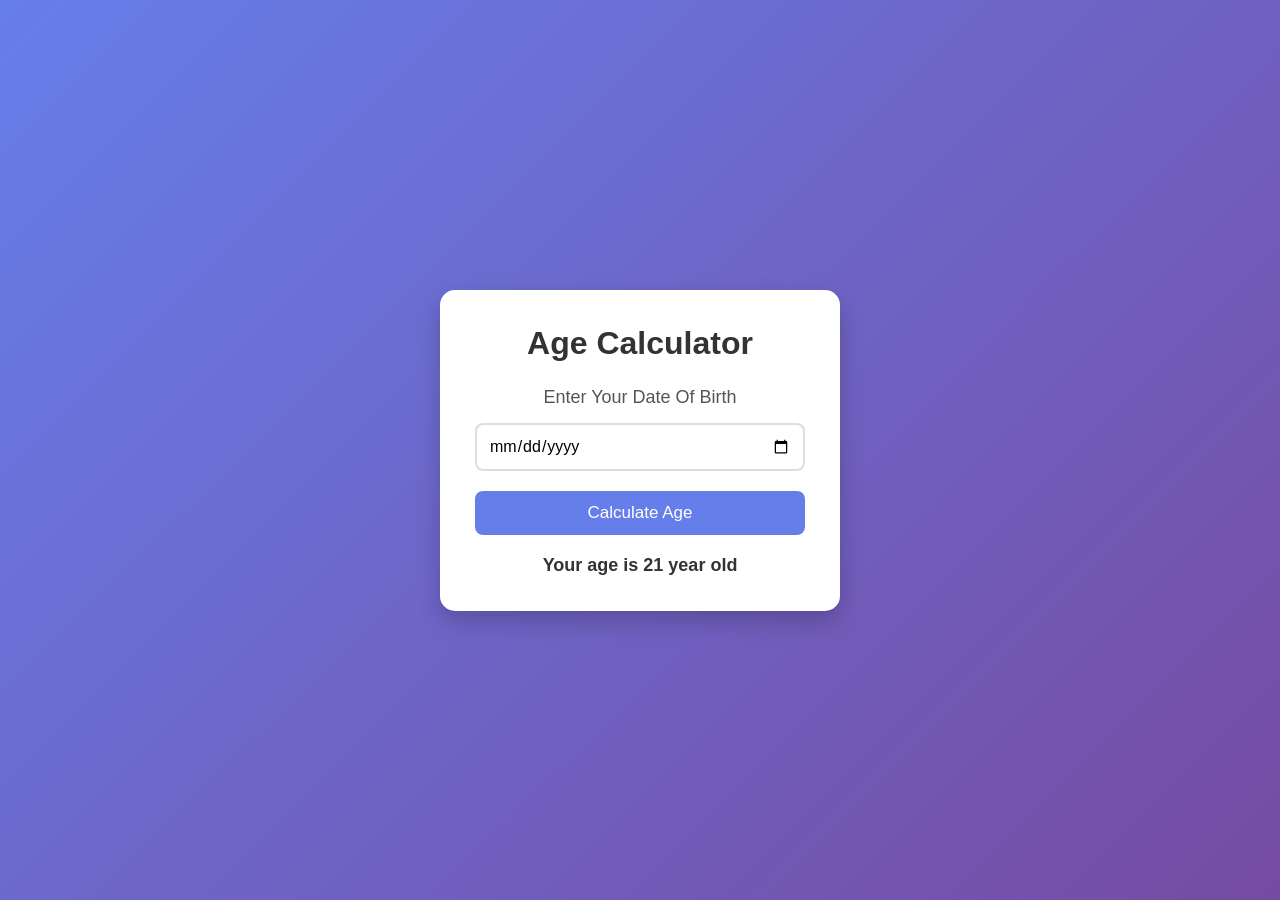
<file: Age Calculator/index.html>
<!DOCTYPE html>
<html lang="en">
<head>
    <meta charset="UTF-8">
    <meta name="viewport" content="width=device-width, initial-scale=1.0">
    <title>Age Calculator</title>
    <link rel="stylesheet" href="style.css">
</head>
<body>
    <div class="container">
        <h1>Age Calculator</h1>
        <label for="birthday"> Enter Your Date Of Birth</label>
        <input type="date" id="birthday" name="birthday">
        <button id="btn"> Calculate Age</button>
        <p id="result"> Your age is 21 year old  </p>
    </div>



     <script src="script.js"></script>
</body>
</html>
</file>
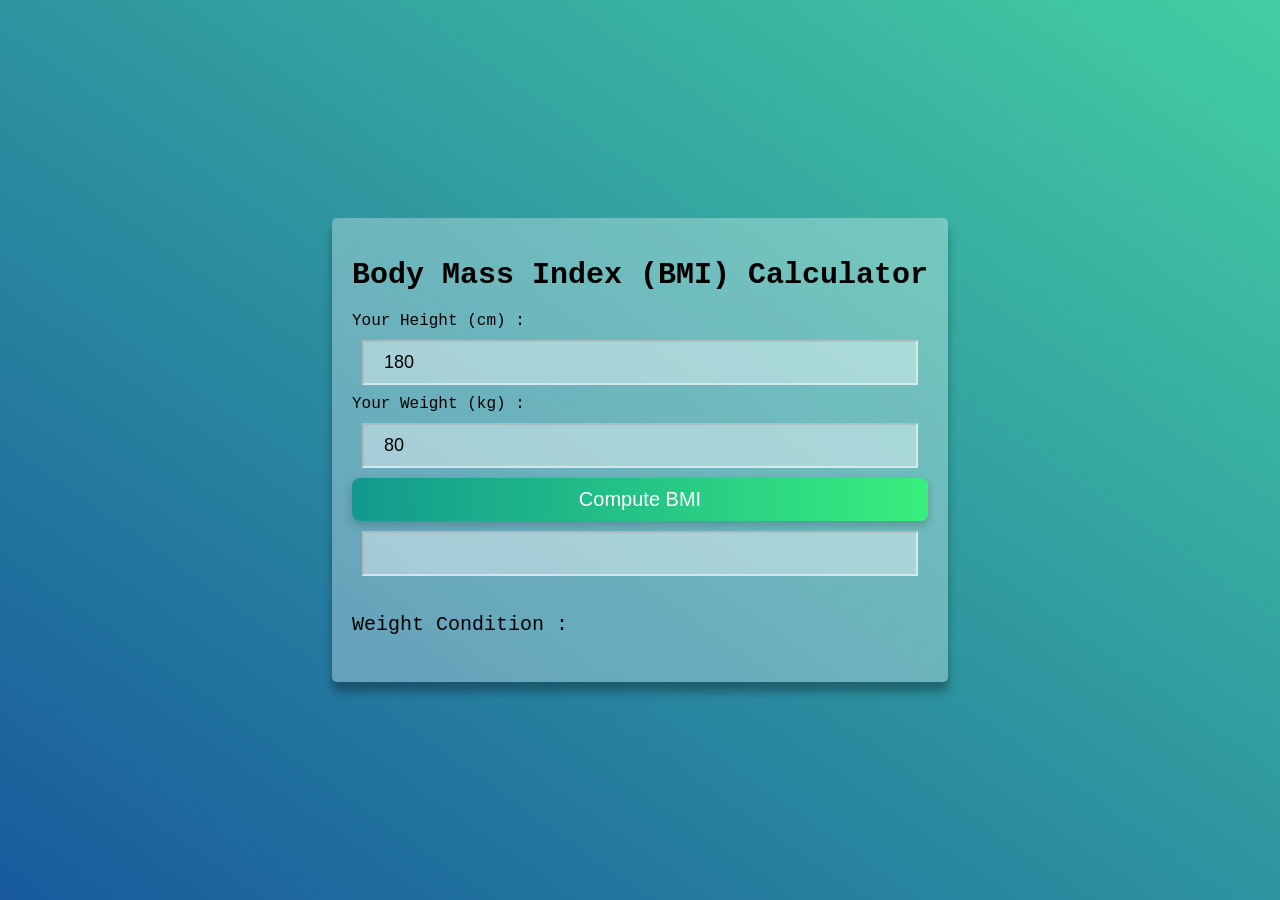
<file: BMI calculator/index.html>
<!DOCTYPE html>
<html lang="en">

<head>
    <meta charset="UTF-8">
    <meta name="viewport" content="width=device-width, initial-scale=1.0">
    <title>BMI Calculator</title>
    <link rel="stylesheet" href="style.css">
</head>

<body>
    <div class="container">
        <h1 class="heading"> Body Mass Index (BMI) Calculator</h1>
        Your Height (cm) :
        <input type="number" class="input" id="height" value="180" placeholder="Enter Your Height In cm">
        Your Weight (kg) :
        <input type="number" class="input" id="weight" value="80" placeholder="Enter Your Weight In kg">
        <button class="btn" id="btn"> Compute BMI </button>
        <input disabled type="text" class="input" id="bmi-result">
        <h4 class="info-text"> Weight Condition : 
        <span id="weight-condition"></span></h4>
    </div>





    <script src="script.js"></script>
</body>

</html>
</file>
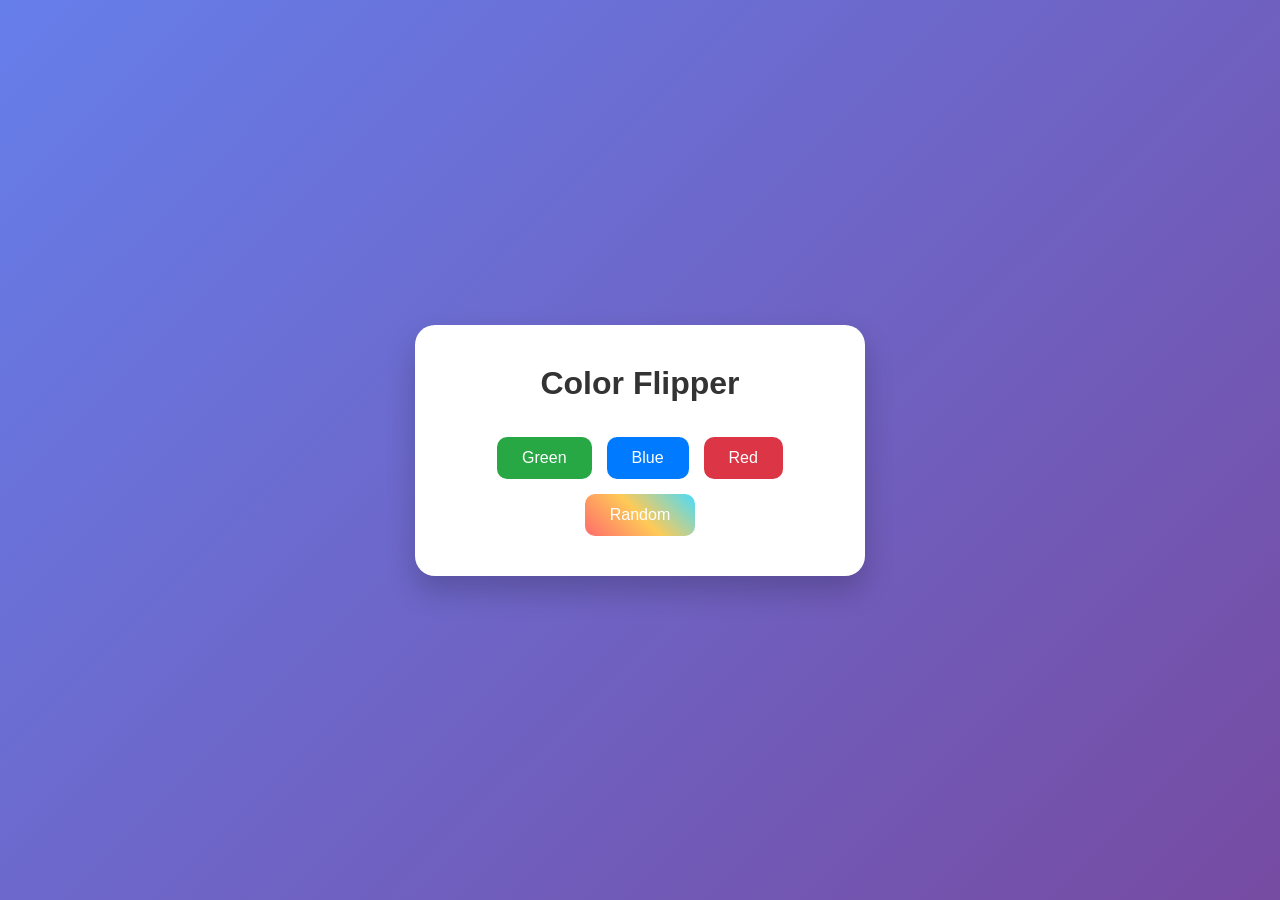
<file: color flipper/index.html>
<!DOCTYPE html>
<html lang="en">
<head>
    <meta charset="UTF-8">
    <meta name="viewport" content="width=device-width, initial-scale=1.0">
    <title>Color Flipper</title>
    <link rel="stylesheet" href="style.css">
    <link rel="icon" href="data:,">
</head>
<body>

    <div class="container">

        <h1> Color Flipper</h1>
        <div class="Btngroup">
            <button id="green" onclick=" setColor(`green`)">Green</button>
            <button id="blue" onclick=" setColor(`blue`)">Blue</button>
            <button id="red" onclick=" setColor(`red`)">Red</button>
            <button id="random" onclick=" randomColor()">Random</button>
        </div>
    </div>



    <script src="script.js"></script>
</body>
</html>
</file>
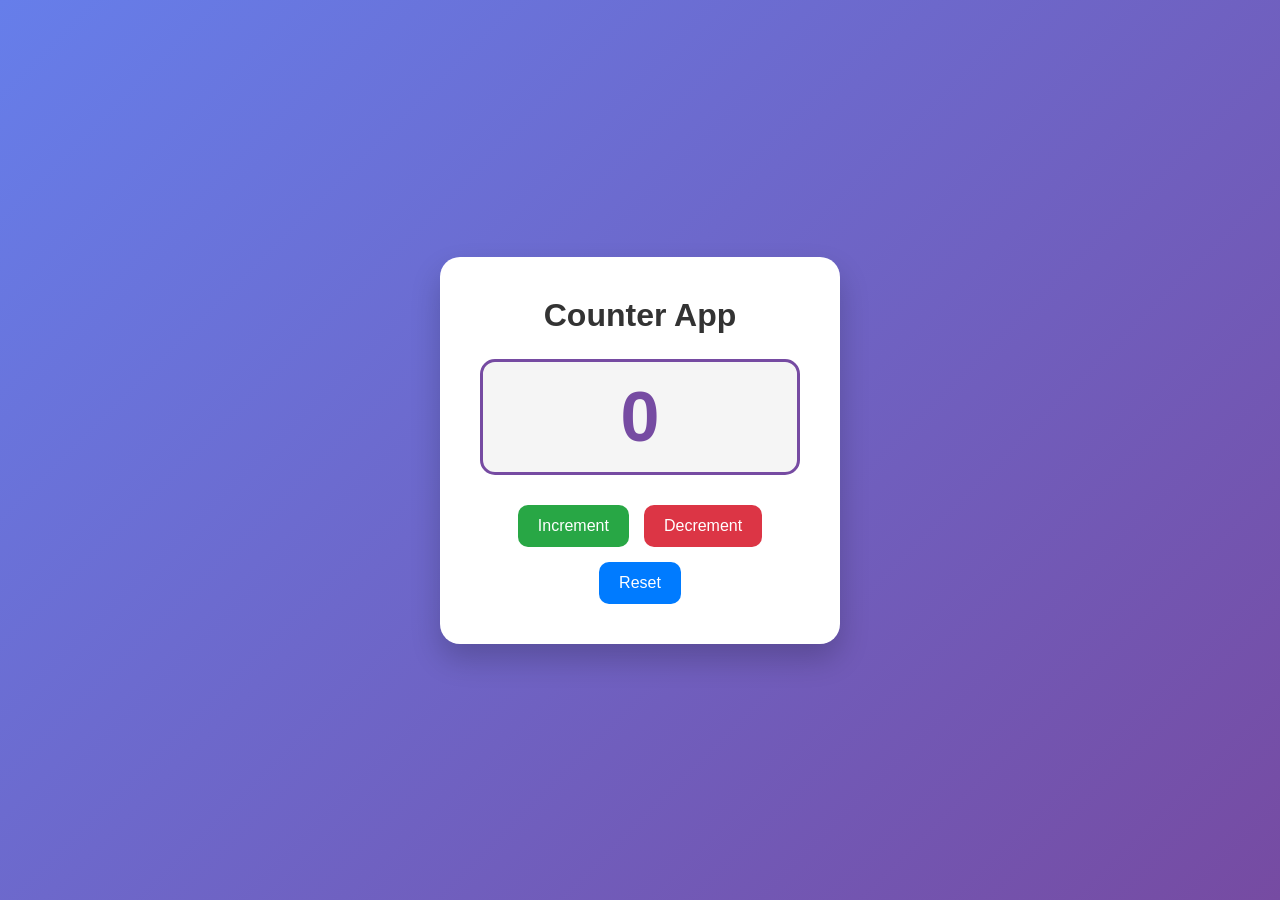
<file: counter app/index.html>
<!DOCTYPE html>
<html lang="en">
<head>
    <meta charset="UTF-8">
    <meta name="viewport" content="width=device-width, initial-scale=1.0">
    <title>Counter App</title>
    <link rel="stylesheet" href="style.css">
</head>
<body>
    <div class="counter-container">
        
        <h1> Counter App</h1>
        <div class="counter-display"id="counter">0</div>
        
        <div class="controls">
            <button id="incrementBtn">Increment</button>
            <button id="decrementBtn">Decrement</button>
            <button id="resetBtn">Reset</button>
        </div>
        
    </div>
    <script src="script.js"></script>
</body>
</html>
</file>
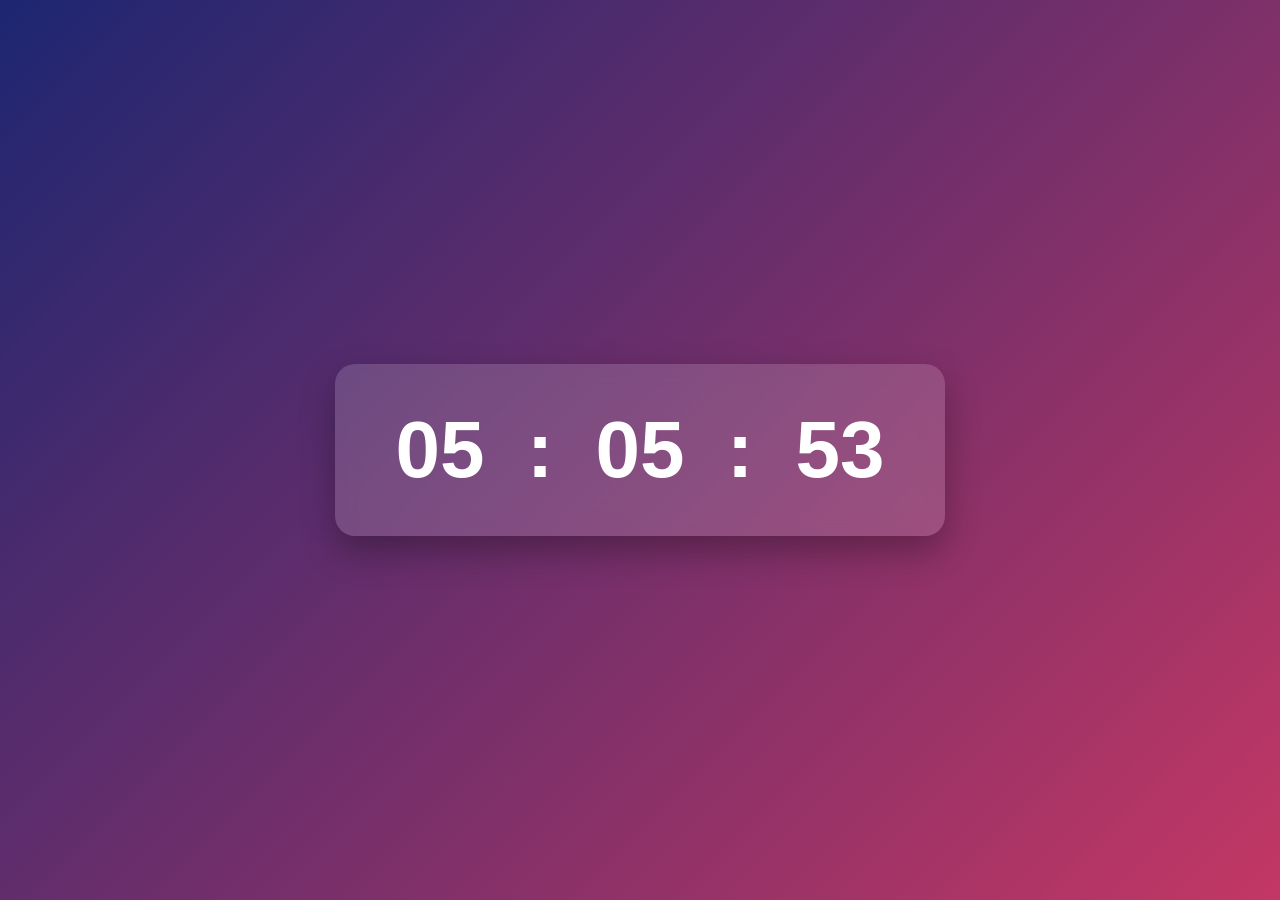
<file: digital clock/index.html>
<!DOCTYPE html>
<html lang="en">
<head>
    <meta charset="UTF-8">
    <meta name="viewport" content="width=device-width, initial-scale=1.0">
    <title>Digital Clock</title>
    <link rel="stylesheet" href="style.css">
</head>
<body>
    <div class="hero">
        <div class="container">
            <div class="clock">
                <span id="hrs">00</span>
                <span>:</span>
                <span id="min">00</span>
                <span>:</span>
                <span id="sec">00</span>
                                
            </div>
        </div>
    </div>

    <script src="script.js"></script>
</body>
</html>
</file>
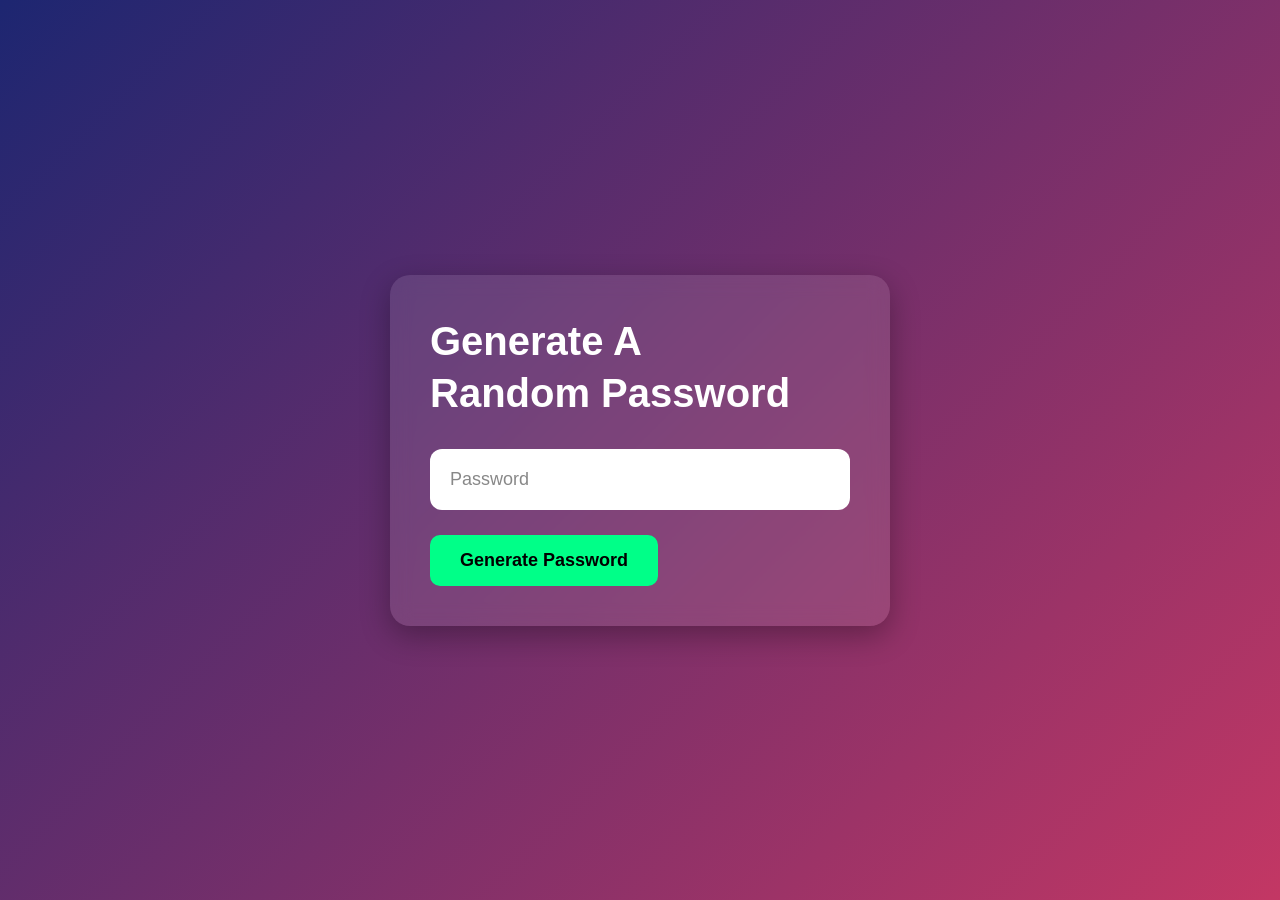
<file: Random pasword generater/index.html>
<!DOCTYPE html>
<html lang="en">
<head>
    <meta charset="UTF-8">
    <meta name="viewport" content="width=device-width, initial-scale=1.0">
    <title>Random Password Generator</title>
    <link rel="stylesheet" href="style.css">
</head>
<body>

    <div class="container">
        <h1>Generate A <br> Random Password</h1>

        <div class="display">
            <input
                type="text"
                id="password"
                placeholder="Password"
                readonly
            >
        </div>

        <button id="generateBtn">Generate Password</button>
    </div>

    <script src="script.js"></script>
</body>
</html>
</file>
<file: Age Calculator/style.css>
* {
    margin: 0;
    padding: 0;
    box-sizing: border-box;
    font-family: Arial, Helvetica, sans-serif;
}

body {
    min-height: 100vh;
    display: flex;
    justify-content: center;
    align-items: center;
    background: linear-gradient(135deg, #667eea, #764ba2);
}

.container {
    width: 400px;
    background: #fff;
    padding: 35px;
    border-radius: 15px;
    text-align: center;
    box-shadow: 0 10px 25px rgba(0, 0, 0, 0.2);
}

.container h1 {
    color: #333;
    margin-bottom: 25px;
}

.container label {
    display: block;
    font-size: 18px;
    margin-bottom: 15px;
    color: #555;
}

.container input {
    width: 100%;
    padding: 12px;
    font-size: 16px;
    border: 2px solid #ddd;
    border-radius: 8px;
    outline: none;
    margin-bottom: 20px;
    transition: 0.3s;
}

.container input:focus {
    border-color: #667eea;
}

.container button {
    width: 100%;
    padding: 12px;
    border: none;
    background: #667eea;
    color: white;
    font-size: 17px;
    border-radius: 8px;
    cursor: pointer;
    transition: 0.3s;
}

.container button:hover {
    background: #5a67d8;
}

#result {
    margin-top: 20px;
    font-size: 18px;
    color: #333;
    font-weight: bold;
}
</file>
<file: BMI calculator/style.css>
body{
    margin: 0;
    background: linear-gradient(to left bottom, #43cea2, #185a9d);
    display: flex;
    min-height: 100vh;
    justify-content: center;
    align-items: center;
    font-family: 'Courier New', Courier, monospace;

}

.container{
    background-color: rgba(255,255,255,.3);
    padding: 20px;
    display: flex;
    flex-direction: column;
    border-radius: 5px;
    box-shadow: 0 10px 10px rgba( 0 , 0 , 0 , .3);
    margin: 5px;
}

.heading{
    font-size: 30px;
}

.input{
    padding: 10px 20px;
    font-size: 18px;
    background-color: rgba(255 , 255, 255 , .4);
    border-color: rgba(255 , 255, 255, .5);
    margin: 10px;
}

.btn{
    background: linear-gradient(to right, #11998e, #38ef7d);
    color: white;
    border: none;
    padding: 10px 20px;
    border-radius: 8px;
    font-size: 20px;
    cursor: pointer;
    box-shadow: 0 4px 10px rgba(0,0,0,.2);
}

.btn:hover{
    box-shadow:  0 0  8px rgba( 0 , 0 , 0 , .3);
    transition: all 200ms ease ;

}

.info-text{
    font-size: 20px;
    font-weight: 500;
}
</file>
<file: color flipper/style.css>
* {
    margin: 0;
    padding: 0;
    box-sizing: border-box;
    font-family: Arial, Helvetica, sans-serif;
}

body {
    height: 100vh;
    display: flex;
    justify-content: center;
    align-items: center;
    background: linear-gradient(135deg, #667eea, #764ba2);
    transition: background-color 0.4s ease;
}

.container {
    background-color: white;
    padding: 40px;
    width: 450px;
    text-align: center;
    border-radius: 20px;
    box-shadow: 0 15px 30px rgba(0, 0, 0, 0.2);
}

h1 {
    color: #333;
    margin-bottom: 35px;
    font-size: 2rem;
}

.Btngroup {
    display: flex;
    flex-wrap: wrap;
    justify-content: center;
    gap: 15px;
}

button {
    border: none;
    padding: 12px 25px;
    border-radius: 10px;
    color: white;
    font-size: 16px;
    cursor: pointer;
    transition: all 0.3s ease;
}

button:hover {
    transform: translateY(-4px);
}

button:active {
    transform: scale(0.95);
}

#green {
    background-color: #28a745;
}

#green:hover {
    background-color: #218838;
}

#blue {
    background-color: #007bff;
}

#blue:hover {
    background-color: #0069d9;
}

#red {
    background-color: #dc3545;
}

#red:hover {
    background-color: #c82333;
}

#random {
    background: linear-gradient(45deg, #ff6b6b, #feca57, #48dbfb);
}

#random:hover {
    opacity: 0.9;
}
</file>
<file: counter app/style.css>
* {
    margin: 0;
    padding: 0;
    box-sizing: border-box;
    font-family: Arial, Helvetica, sans-serif;
}

body {
    height: 100vh;
    display: flex;
    justify-content: center;
    align-items: center;
    background: linear-gradient(135deg, #667eea, #764ba2);
}

.counter-container {
    background-color: white;
    padding: 40px;
    width: 400px;
    border-radius: 20px;
    text-align: center;
    box-shadow: 0 15px 30px rgba(0, 0, 0, 0.2);
}

h1 {
    color: #333;
    margin-bottom: 25px;
}

.counter-display {
    font-size: 70px;
    font-weight: bold;
    color: #764ba2;
    margin-bottom: 30px;
    padding: 15px;
    border: 3px solid #764ba2;
    border-radius: 15px;
    background-color: #f5f5f5;
}

.controls {
    display: flex;
    justify-content: center;
    gap: 15px;
    flex-wrap: wrap;
}

button {
    border: none;
    padding: 12px 20px;
    border-radius: 10px;
    color: white;
    font-size: 16px;
    cursor: pointer;
    transition: all 0.3s ease;
}

#incrementBtn {
    background-color: #28a745;
}

#incrementBtn:hover {
    background-color: #218838;
    transform: translateY(-3px);
}

#decrementBtn {
    background-color: #dc3545;
}

#decrementBtn:hover {
    background-color: #c82333;
    transform: translateY(-3px);
}

#resetBtn {
    background-color: #007bff;
}

#resetBtn:hover {
    background-color: #0069d9;
    transform: translateY(-3px);
}

button:active {
    transform: scale(0.95);
}
</file>
<file: digital clock/style.css>
* {
    margin: 0;
    padding: 0;
    box-sizing: border-box;
    font-family: Arial, Helvetica, sans-serif;
}

body {
    min-height: 100vh;
}

.hero {
    width: 100%;
    height: 100vh;
    background: linear-gradient(135deg, #1d2671, #c33764);
    display: flex;
    justify-content: center;
    align-items: center;
}

.container {
    background: rgba(255, 255, 255, 0.15);
    padding: 40px 60px;
    border-radius: 20px;
    backdrop-filter: blur(10px);
    box-shadow: 0 15px 35px rgba(0, 0, 0, 0.3);
}

.clock {
    display: flex;
    align-items: center;
    gap: 10px;
    font-size: 5rem;
    font-weight: bold;
    color: white;
}

.clock span {
    min-width: 90px;
    text-align: center;
}

@media (max-width: 600px) {
    .container {
        padding: 30px;
    }

    .clock {
        font-size: 3rem;
    }

    .clock span {
        min-width: 60px;
    }
}
</file>
<file: Random pasword generater/style.css>
* {
    margin: 0;
    padding: 0;
    box-sizing: border-box;
    font-family: Arial, Helvetica, sans-serif;
}

body {
    width: 100%;
    min-height: 100vh;
    background: linear-gradient(135deg, #1d2671, #c33764);
    display: flex;
    justify-content: center;
    align-items: center;
}

.container {
    width: 90%;
    max-width: 500px;
    background: rgba(255, 255, 255, 0.1);
    padding: 40px;
    border-radius: 20px;
    backdrop-filter: blur(10px);
    box-shadow: 0 10px 30px rgba(0, 0, 0, 0.3);
}

.container h1 {
    color: #fff;
    font-size: 40px;
    margin-bottom: 30px;
    line-height: 1.3;
}

.container h1 span {
    color: #00ff88;
}

.display {
    width: 100%;
    background: #fff;
    padding: 20px;
    border-radius: 12px;
    display: flex;
    align-items: center;
}

.display input {
    width: 100%;
    border: none;
    outline: none;
    font-size: 18px;
    color: #333;
    background: transparent;
}

.display input::placeholder {
    color: #888;
}

button {
    margin-top: 25px;
    padding: 15px 30px;
    border: none;
    border-radius: 10px;
    background: #00ff88;
    color: #000;
    font-size: 18px;
    font-weight: bold;
    cursor: pointer;
    transition: 0.3s;
}

button:hover {
    background: #00cc6a;
    transform: scale(1.05);
}
</file>
